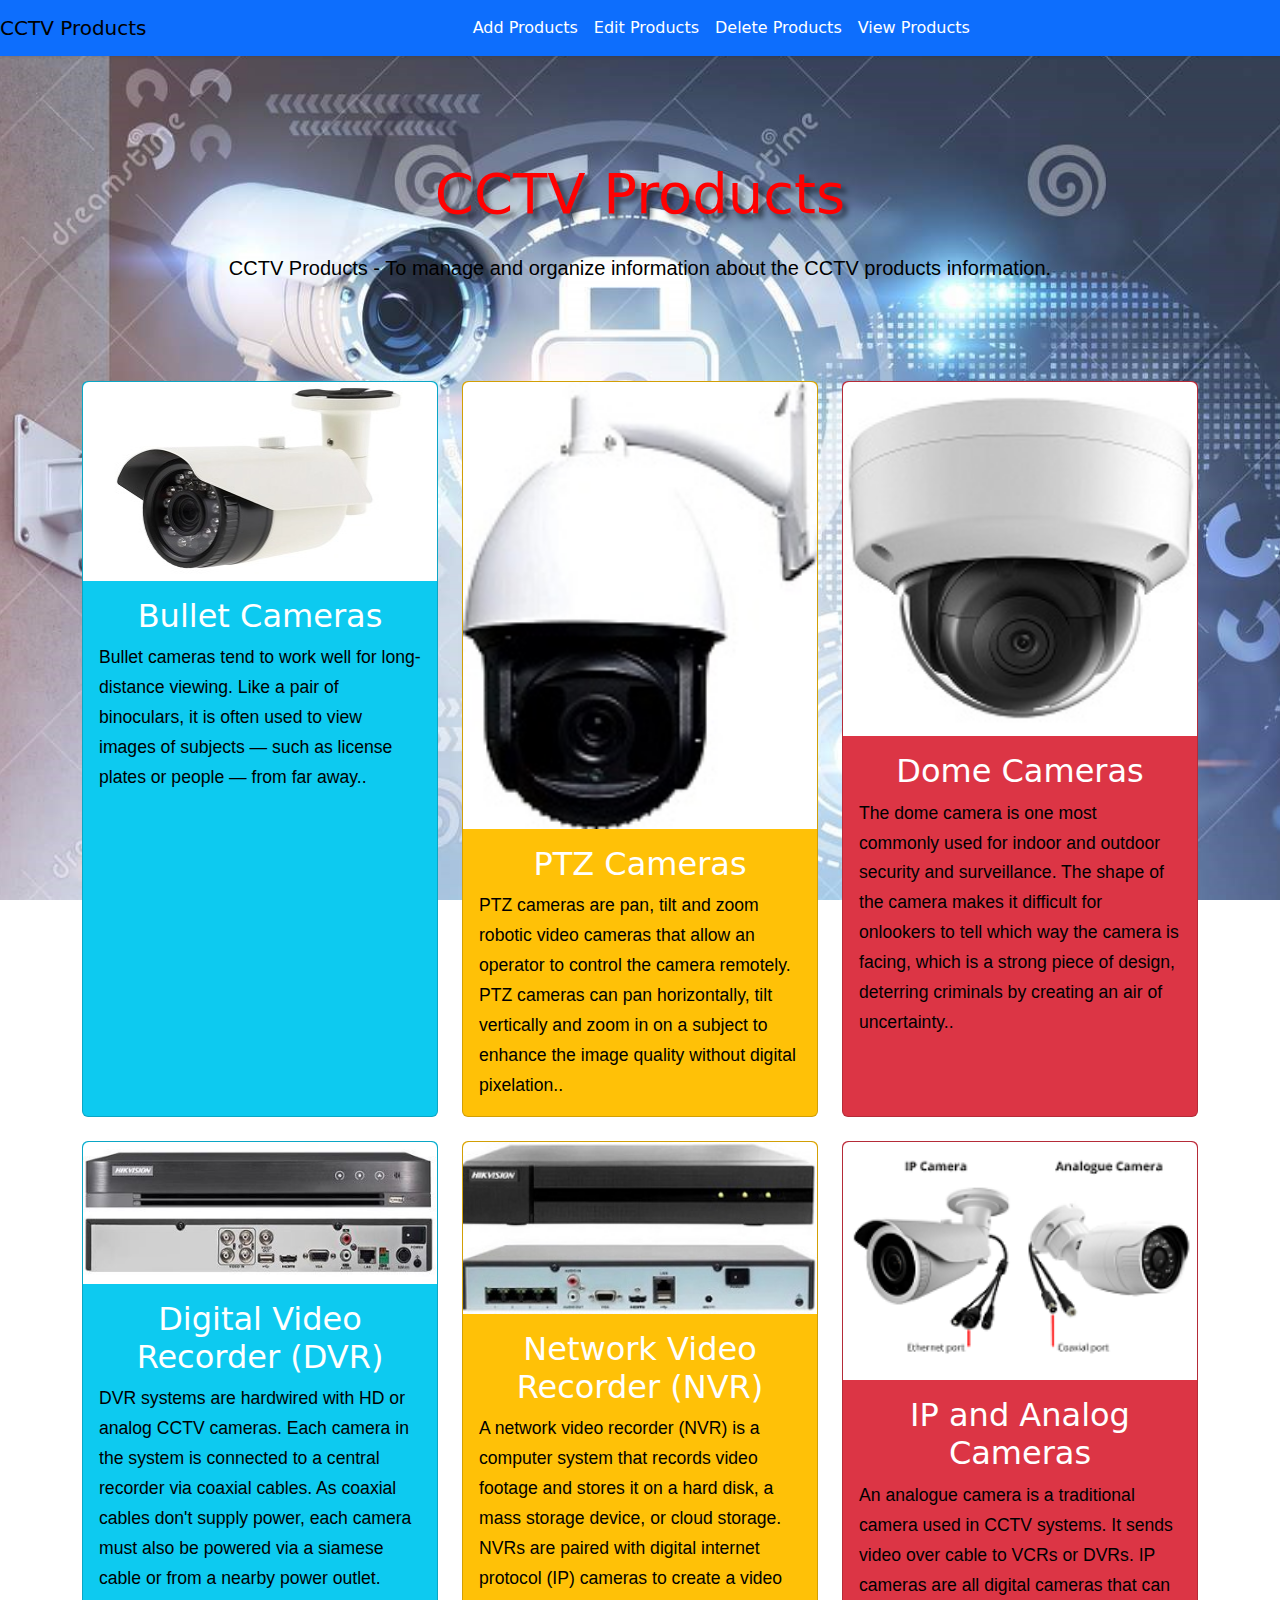
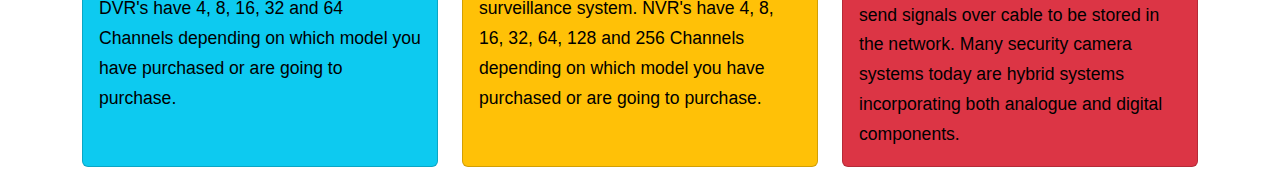
<file: index.html>
<!DOCTYPE html>
<html lang="en">
<head>
  <meta charset="UTF-8">
  <title>My Home Page</title>
  <meta name="viewport" content="width=device-width, initial-scale=1">
  <link rel="stylesheet" href="https://maxcdn.bootstrapcdn.com/bootstrap/4.5.2/css/bootstrap.min.css">
  <script src="https://ajax.googleapis.com/ajax/libs/jquery/3.5.1/jquery.min.js"></script>
  <script src="https://cdnjs.cloudflare.com/ajax/libs/popper.js/1.16.0/umd/popper.min.js"></script>
  <script src="https://maxcdn.bootstrapcdn.com/bootstrap/4.5.2/js/bootstrap.min.js"></script>
  <link href="./css/bootstrap.styles.css" rel="stylesheet">
  <link href="./css/bootstrap.min.css" rel="stylesheet">
  <style>

  </style>
</head>
<body>
  <!-- Navbar -->
  <nav class="navbar navbar-expand-md bg-primary">
    <a class="navbar-brand" style=color:black href="#">CCTV Products</a>
    <button class="navbar-toggler" type="button" data-toggle="collapse" data-target="#collapsibleNavbar">
      <span class="navbar-toggler-icon"></span>
    </button>
    <div class="collapse navbar-collapse justify-content-center" id="collapsibleNavbar">
      <ul class="navbar-nav">
        <li class="nav-item">
          <a class="nav-link text-white" href="firbase.html">
            <i class="fas fa-user-plus"></i> Add Products
          </a>
        </li>
        <li class="nav-item">
          <a class="nav-link text-white" href="UPDATE.html">
            <i class="fas fa-edit"></i> Edit Products
          </a>
        </li>
        <li class="nav-item">
          <a class="nav-link text-white" href="DELETE.html">
            <i class="fas fa-trash"></i> Delete Products
          </a>
        </li>
        <li class="nav-item">
          <a class="nav-link text-white" href="VIEW.html">
            <i class="fas fa-search"></i> View Products
          </a>
        </li>
      </ul>
    </div>  
  </nav>
  
  <!-- Main content -->
  <div  style="height: 100vh;">
    <div class="jumbotron d-flex align-items-center justify-content-center  bg-transparent">
      <div class="container text-center">
        <h1 class="display-4 mb-4"><span style="color: rgb(255, 1, 1); text-shadow: 5px 5px 5px rgba(0,0,0,0.5);">CCTV Products</span></h1>
        <p class="lead mb-0 text-light text-black">CCTV Products - To manage and organize information about the CCTV products information.</p>
      </div>
    </div>
    

    
    
      <div class="container d-flex justify-content-center align-items-center" >
        <section class="row">
          <div class="col-md-4 mb-4">
            <div class="card h-100 bg-info">
              <img src="Pictures/bullet.jpg" class="card-img-top img-fluid rounded-top" alt="..." style="object-fit: cover;">
              <div class="card-body">
                <h2 class="card-title text-center text-white">Bullet Cameras</h2>
                <p class="card-text text-black">Bullet cameras tend to work well for long-distance viewing. Like a pair of binoculars, it is often used to view images of subjects — such as license plates or people — from far away..</p>
              </div>
            </div>
          </div>
      
          <div class="col-md-4 mb-4">
            <div class="card h-100 bg-warning">
              <img src="Pictures/ptz.jpg" class="card-img-top img-fluid rounded-top" alt="..." style="object-fit: cover;">
              <div class="card-body">
                <h2 class="card-title text-center text-white">PTZ Cameras</h2>
                <p class="card-text text-black">PTZ cameras are pan, tilt and zoom robotic video cameras that allow an operator to control the camera remotely. PTZ cameras can pan horizontally, tilt vertically and zoom in on a subject to enhance the image quality without digital pixelation..</p>
              </div>
            </div>
          </div>
      
          <div class="col-md-4 mb-4">
            <div class="card h-100 bg-danger">
              <img src="Pictures/dome.jpg" class="card-img-top img-fluid rounded-top" alt="..." style="object-fit: cover;">
              <div class="card-body">
                <h2 class="card-title text-center text-white">Dome Cameras</h2>
                <p class="card-text text-black">The dome camera is one most commonly used for indoor and outdoor security and surveillance. The shape of the camera makes it difficult for onlookers to tell which way the camera is facing, which is a strong piece of design, deterring criminals by creating an air of uncertainty..</p>
              </div>
            </div>
          </div>

          <div class="container d-flex justify-content-center align-items-center" >
            <section class="row">
              <div class="col-md-4 mb-4">
                <div class="card h-100 bg-info">
                  <img src="Pictures/dvr.JPG" class="card-img-top img-fluid rounded-top" alt="..." style="object-fit: cover;">
                  <div class="card-body">
                    <h2 class="card-title text-center text-white">Digital Video Recorder (DVR)</h2>
                    <p class="card-text text-black">DVR systems are hardwired with HD or analog CCTV cameras. Each camera in the system is connected to a central recorder via coaxial cables. As coaxial cables don't supply power, each camera must also be powered via a siamese cable or from a nearby power outlet. DVR's have 4, 8, 16, 32 and 64 Channels depending on which model you have purchased or are going to purchase.</p>
                  </div>
                </div>
              </div>

              <div class="col-md-4 mb-4">
                <div class="card h-100 bg-warning">
                  <img src="Pictures/nvr.JPG" class="card-img-top img-fluid rounded-top" alt="..." style="object-fit: cover;">
                  <div class="card-body">
                    <h2 class="card-title text-center text-white">Network Video Recorder (NVR)</h2>
                    <p class="card-text text-black">A network video recorder (NVR) is a computer system that records video footage and stores it on a hard disk, a mass storage device, or cloud storage. NVRs are paired with digital internet protocol (IP) cameras to create a video surveillance system. NVR's have 4, 8, 16, 32, 64, 128 and 256 Channels depending on which model you have purchased or are going to purchase.</p>
                  </div>
                </div>
              </div>    

              <div class="col-md-4 mb-4">
                <div class="card h-100 bg-danger">
                  <img src="Pictures/camera.jpg" class="card-img-top img-fluid rounded-top" alt="..." style="object-fit: cover;">
                  <div class="card-body">
                    <h2 class="card-title text-center text-white">IP and Analog Cameras</h2>
                    <p class="card-text text-black">An analogue camera is a traditional camera used in CCTV systems. It sends video over cable to VCRs or DVRs. IP cameras are all digital cameras that can send signals over cable to be stored in the network. Many security camera systems today are hybrid systems incorporating both analogue and digital components.</p>
                  </div>
                </div>
              </div>    

        </section>
      </div>
    </div>
  </div>
  </body>
</file>
